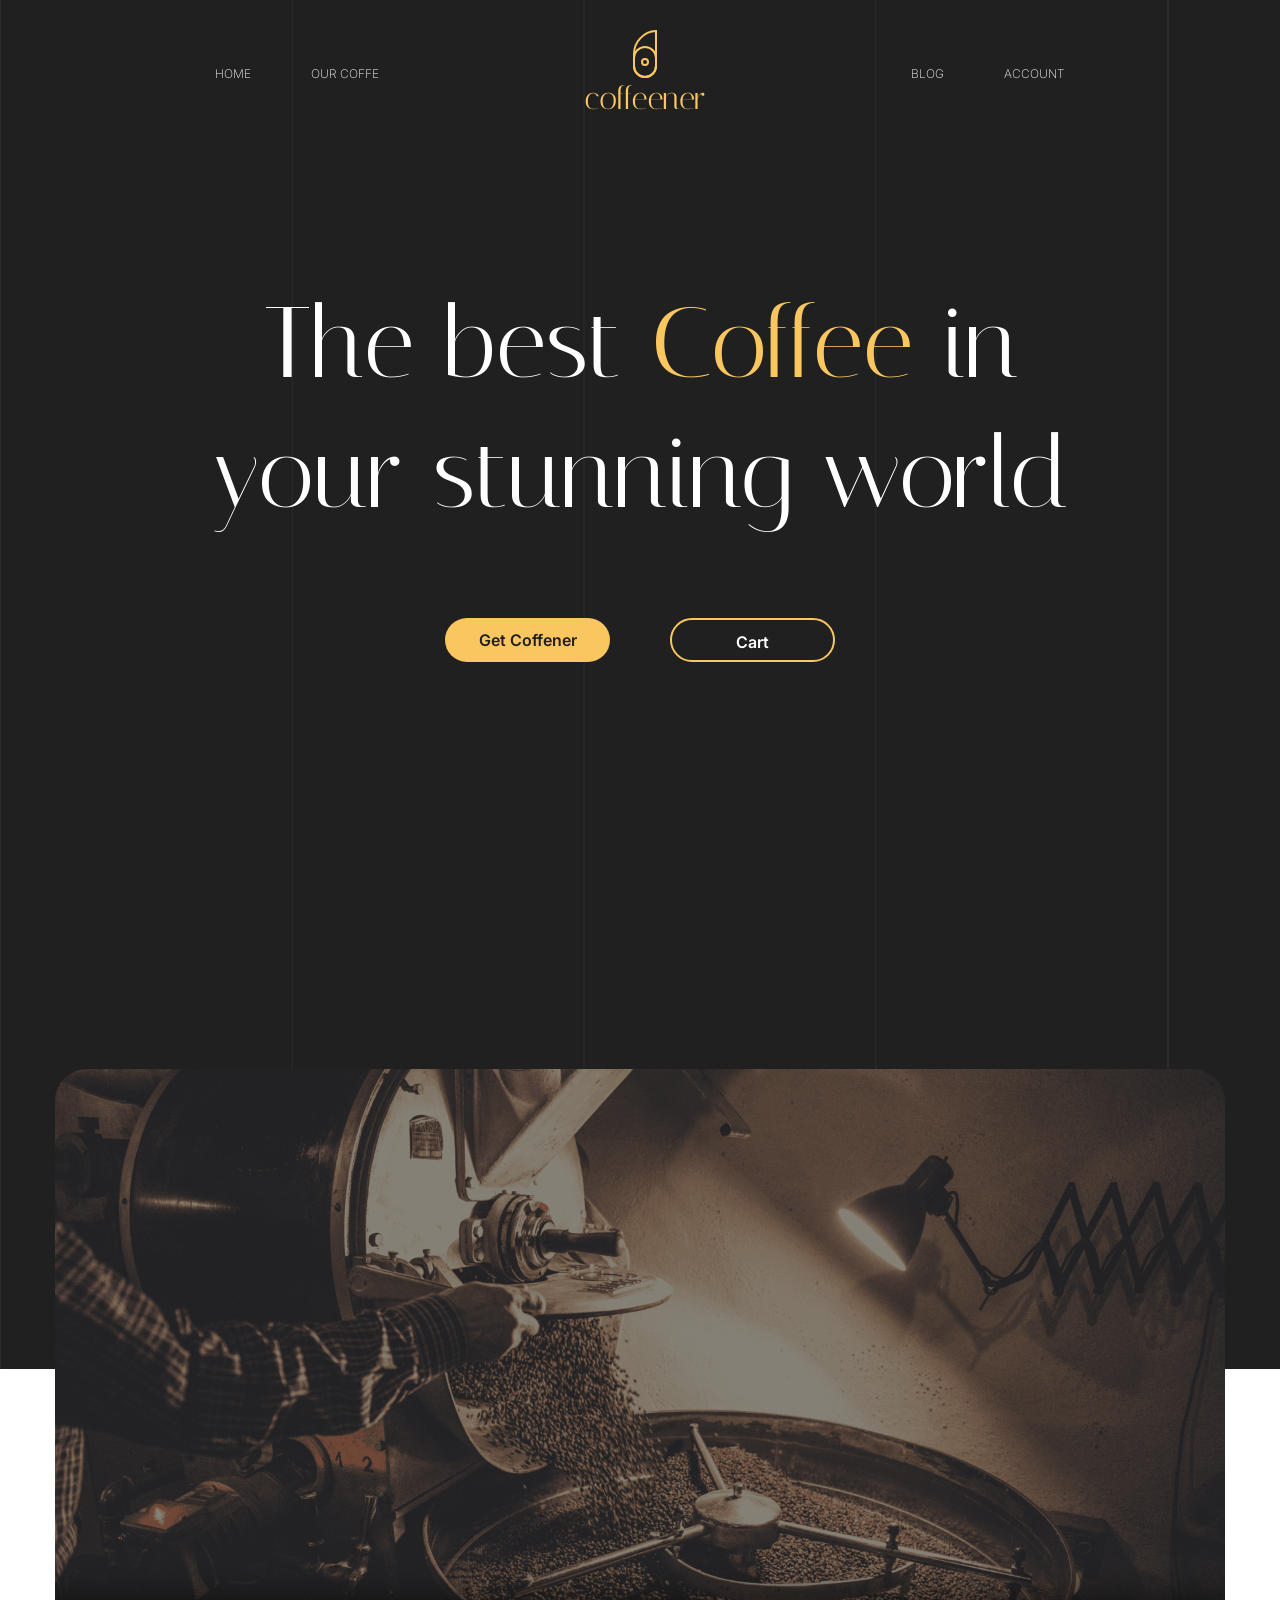
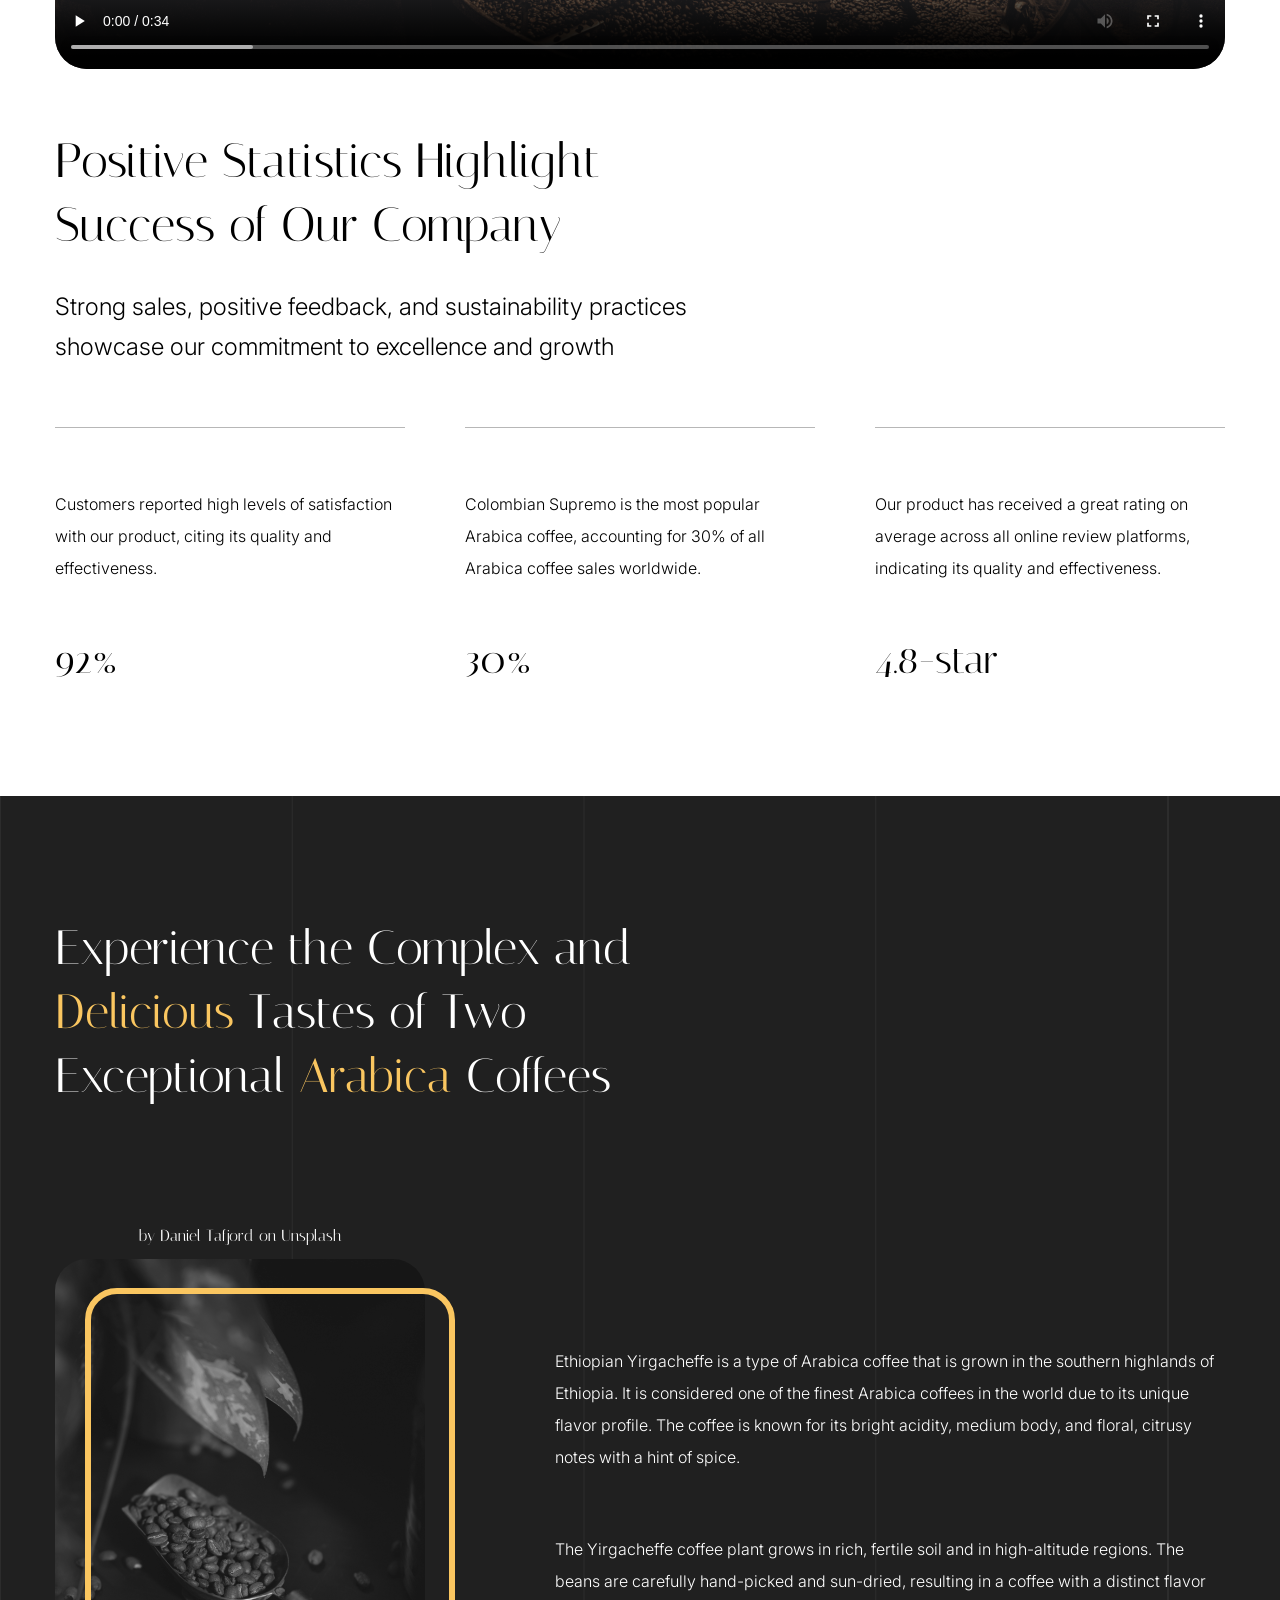
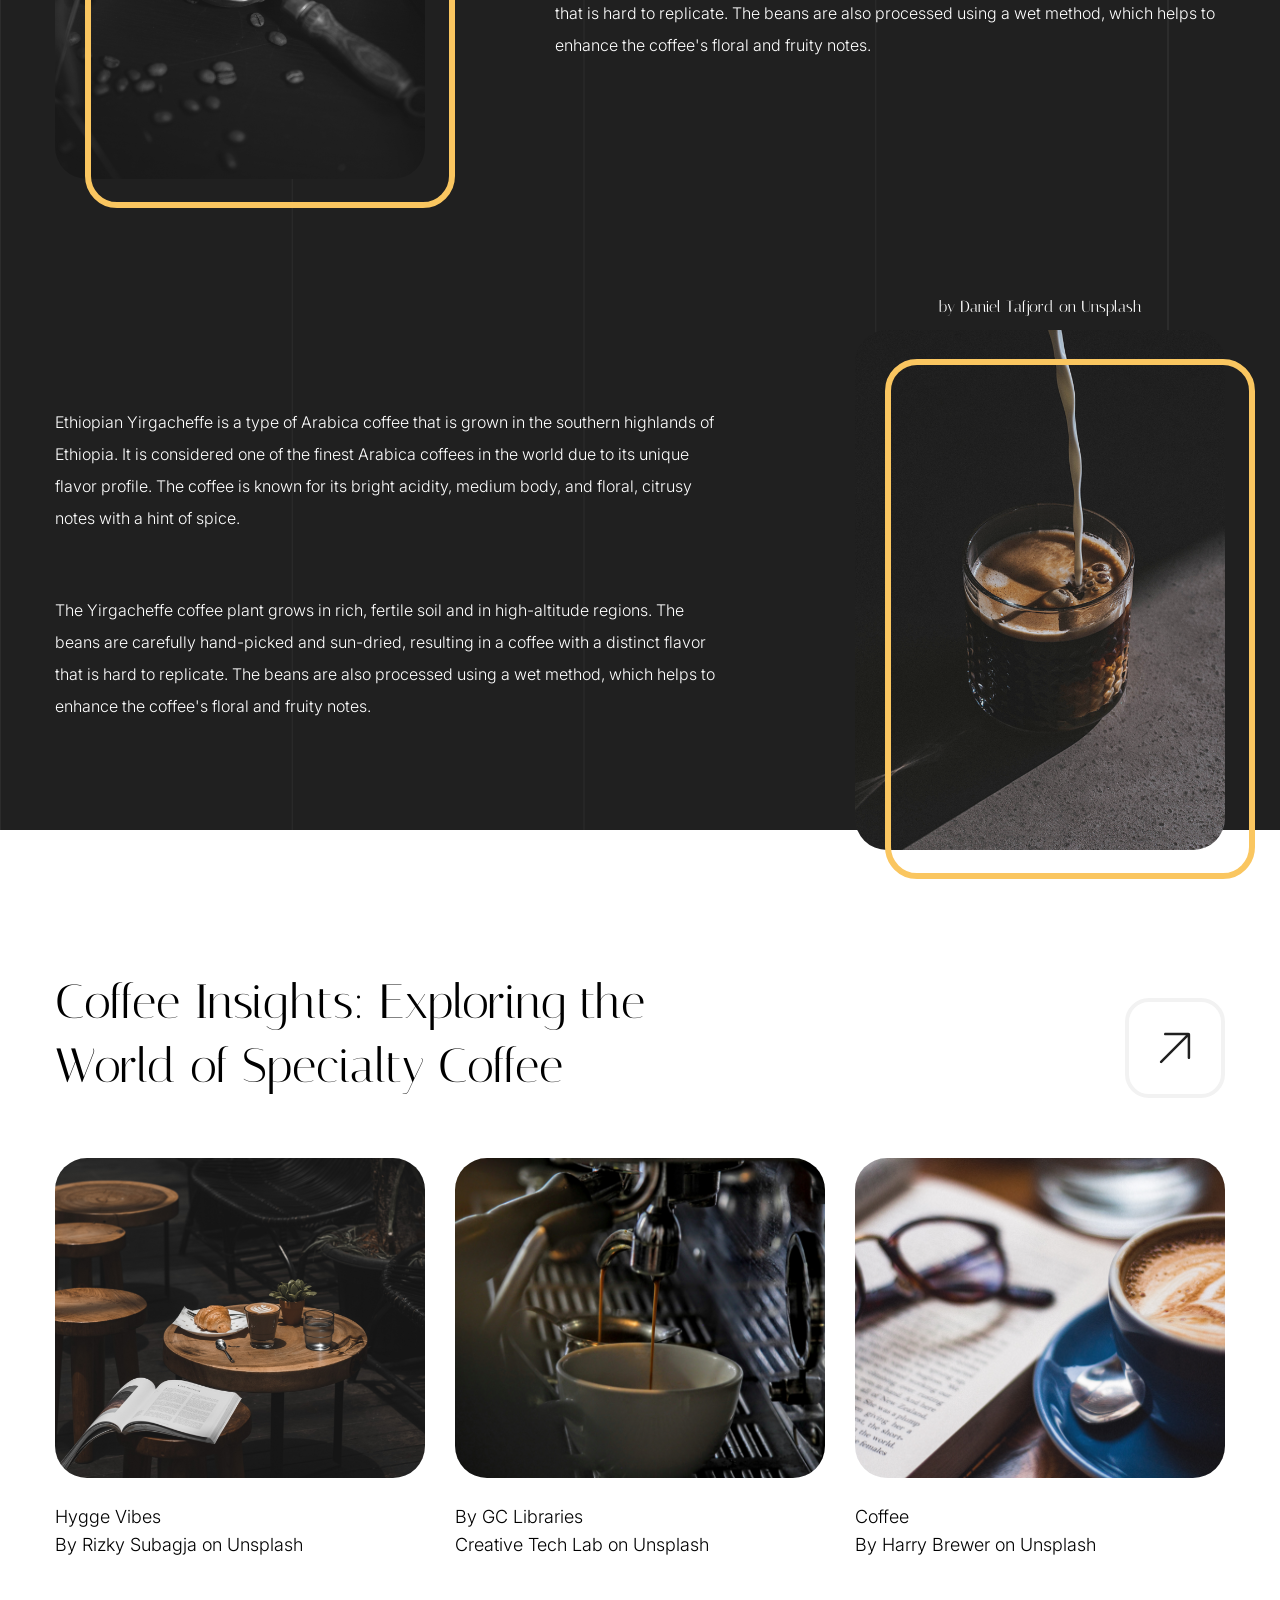
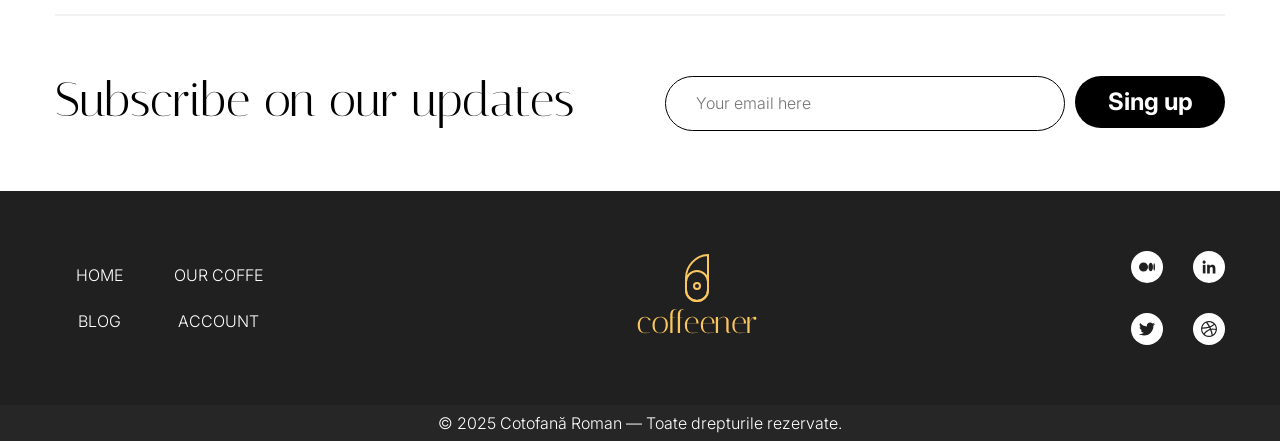
<file: project/frontend/index.html>
<!DOCTYPE html>
<html lang="en">
  <head>
    <meta charset="UTF-8" />
    <meta name="viewport" content="width=device-width, initial-scale=1.0" />
    <link rel="icon" type="image/svg+xml" href="assets/img/logo-icon.svg" />

    <!-- css links -->
    <link rel="stylesheet" href="assets/css/style.css" />

    <!-- js links -->
    <script src="assets/js/burger.js" defer></script>

    <!-- italiana font -->
    <link rel="preconnect" href="https://fonts.googleapis.com" />
    <link rel="preconnect" href="https://fonts.gstatic.com" crossorigin />
    <link href="https://fonts.googleapis.com/css2?family=Italiana&display=swap" rel="stylesheet" />

    <!-- inter font -->

    <link rel="preconnect" href="https://fonts.googleapis.com" />
    <link rel="preconnect" href="https://fonts.gstatic.com" crossorigin />
    <link href="https://fonts.googleapis.com/css2?family=Inter:ital,opsz,wght@0,14..32,100..900;1,14..32,100..900&display=swap" rel="stylesheet" />

    <title>Coffener</title>
  </head>
  <body>
    <header class="header">
      <div class="header__container">
        <nav class="header__navigation">
          <div class="header__navigation-section">
            <a href="#" class="header__navigation-link">HOME</a>
            <a href="#" class="header__navigation-link">OUR COFFE </a>
          </div>
          <img src="assets/img/logo.svg" alt="" class="header__logo" />
          <div class="header__navigation-section">
            <a href="#" class="header__navigation-link">BLOG</a>
            <a href="#" class="header__navigation-link">ACCOUNT</a>
          </div>
        </nav>

        <!-- Mobile Menu -->
        <div class="header__hamburger" id="hamburger">
          <span></span>
          <span></span>
          <span></span>
        </div>

        <!-- Mobile Menu -->
        <div class="header__mobile-menu" id="mobileMenu">
          <a href="#" class="header__mobile-link">HOME</a>
          <a href="#" class="header__mobile-link">OUR COFFE</a>
          <a href="#" class="header__mobile-link">BLOG</a>
          <a href="#" class="header__mobile-link">ACCOUNT</a>
        </div>

        <!-- Overlay -->
        <div class="header__overlay" id="overlay"></div>
      </div>
    </header>

    <!-- main -->

    <main class="main">
      <div class="main__container">
        <section class="main__hero">
          <div class="main__hero-container">
            <h1 class="main__hero-title">The best <span>Coffee</span> in your stunning world</h1>
            <div class="main__hero-buttons">
              <a href="#" class="main__hero-button main__hero-button--primary">Get Coffener</a>
              <a href="#" class="main__hero-button main__hero-button--secondary">Cart</a>
            </div>
            <video class="main__hero-video" controls width="100%" poster="assets/img/video.png">
              <source class="main__hero-source" src="assets/video/videoplayback.mp4" type="video/mp4" />
            </video>
          </div>
        </section>

        <!-- statistics -->

        <section class="main__statistics">
          <div class="main__statistics-container">
            <div class="main__statistics-about">
              <h3 class="main__statistics-title">Positive Statistics Highlight Success of Our Company</h3>
              <p class="main__statistics-text">
                Strong sales, positive feedback, and sustainability practices showcase our commitment to excellence and growth
              </p>
              <div class="main__statistics-items">
                <div class="main__statistics-item">
                  <p class="main__statistics-info">
                    Customers reported high levels of satisfaction with our product, citing its quality and effectiveness.
                  </p>
                  <span class="main__statistics-percent">92%</span>
                </div>

                <div class="main__statistics-item">
                  <p class="main__statistics-info">
                    Colombian Supremo is the most popular Arabica coffee, accounting for 30% of all Arabica coffee sales worldwide.
                  </p>
                  <span class="main__statistics-percent">30%</span>
                </div>

                <div class="main__statistics-item">
                  <p class="main__statistics-info">
                    Our product has received a great rating on average across all online review platforms, indicating its quality and effectiveness.
                  </p>
                  <span class="main__statistics-percent">4.8-star</span>
                </div>
              </div>
            </div>
          </div>
        </section>

        <!-- experience -->

        <article class="main__experience">
          <div class="main__experience-container">
            <h2 class="main__experience-title">
              Experience the Complex and <span>Delicious</span> Tastes of Two Exceptional <span>Arabica</span> Coffees
            </h2>

            <div class="main__experience-block">
              <div class="main__experience-section main__experience-section--primary">
                <p class="main__experience-author--small">by Daniel Tafjord on Unsplash</p>

                <div class="main__experience-card">
                  <div class="main__experience--border"></div>
                  <p class="main__experience-author main__experience-author--big">by Daniel Tafjord on Unsplash</p>
                  <img src="assets/img/image.svg" class="main__experience-image" />
                </div>

                <div class="main__experience-text main__experience-text--primary">
                  <p class="main__experience-paragraph">
                    Ethiopian Yirgacheffe is a type of Arabica coffee that is grown in the southern highlands of Ethiopia. It is considered one of the
                    finest Arabica coffees in the world due to its unique flavor profile. The coffee is known for its bright acidity, medium body, and
                    floral, citrusy notes with a hint of spice.
                  </p>
                  <p class="main__experience-paragraph">
                    The Yirgacheffe coffee plant grows in rich, fertile soil and in high-altitude regions. The beans are carefully hand-picked and
                    sun-dried, resulting in a coffee with a distinct flavor that is hard to replicate. The beans are also processed using a wet
                    method, which helps to enhance the coffee's floral and fruity notes.
                  </p>
                </div>
              </div>
            </div>

            <div class="main__experience-section main__experience-section--secondary">
              <p class="main__experience-author--small">by Daniel Tafjord on Unsplash</p>

              <div class="main__experience-text main__experience-text--secondary">
                <p class="main__experience-paragraph">
                  Ethiopian Yirgacheffe is a type of Arabica coffee that is grown in the southern highlands of Ethiopia. It is considered one of the
                  finest Arabica coffees in the world due to its unique flavor profile. The coffee is known for its bright acidity, medium body, and
                  floral, citrusy notes with a hint of spice.
                </p>
                <p class="main__experience-paragraph">
                  The Yirgacheffe coffee plant grows in rich, fertile soil and in high-altitude regions. The beans are carefully hand-picked and
                  sun-dried, resulting in a coffee with a distinct flavor that is hard to replicate. The beans are also processed using a wet method,
                  which helps to enhance the coffee's floral and fruity notes.
                </p>
              </div>

              <div class="main__experience-card">
                <div class="main__experience--border"></div>
                <p class="main__experience-author main__experience-author--big">by Daniel Tafjord on Unsplash</p>
                <img src="assets/img/img.svg" class="main__experience-image main__experience-image--out" />
              </div>
            </div>
          </div>
        </article>

        <!-- blog -->

        <article class="main__blog">
          <div class="main__blog-container">
            <div class="main__blog-section">
              <h2 class="main__blog-title">Coffee Insights: Exploring the World of Specialty Coffee</h2>
              <a href="#" class="main__blog-link"> <img src="assets/img/up-right-arrow.svg" class="main__blog-image-arrow" /></a>
            </div>

            <div class="main__blog-card">
              <div class="main__blog-item">
                <img src="assets/img/blog img.svg" class="blog__item-image" />
                <p class="blog__item-title">Hygge Vibes</p>
                <p class="blog__item-text">By Rizky Subagja on Unsplash</p>
              </div>

              <div class="main__blog-item">
                <img src="assets/img/blog img2.svg" class="blog__item-image" />
                <p class="blog__item-title">By GC Libraries</p>
                <p class="blog__item-text">Creative Tech Lab on Unsplash</p>
              </div>

              <div class="main__blog-item">
                <img src="assets/img/blog img3.svg" class="blog__item-image" />
                <p class="blog__item-title">Coffee</p>
                <p class="blog__item-text">By Harry Brewer on Unsplash</p>
              </div>
            </div>
          </div>
        </article>

        <article class="main__subscribe">
          <div class="msin__subscribe-container">
            <div class="main__subscribe-section">
              <h2 class="main__subscribe-title">Subscribe on our updates</h2>
              <form action="" class="main__subscribe-form">
                <input type="text" id="email" name="email" placeholder="Your email here" class="main__subscribe__input" />
                <button class="main__subscribe-button">Sing up</button>
              </form>
            </div>
          </div>
        </article>
      </div>
    </main>

    <footer class="footer">
      <div class="footer__container">
        <div class="footer__content">
          <div class="footer__navigation-section">
            <a href="#" class="footer__navigation-link">HOME</a>
            <a href="#" class="footer__navigation-link">OUR COFFE </a>
            <a href="#" class="footer__navigation-link">BLOG</a>
            <a href="#" class="footer__navigation-link">ACCOUNT</a>
          </div>
          <img src="assets/img/logo.svg" alt="" class="footer__logo" />
          <div class="footer__socials">
            <a href="" class="footer__socials-link"><img src="assets/img/footer/01.svg" class="footer__socials-image" /></a>
            <a href="" class="footer__socials-link"><img src="assets/img/footer/02.svg" class="footer__socials-image" /></a>
            <a href="" class="footer__socials-link"><img src="assets/img/footer/03.svg" class="footer__socials-image" /></a>
            <a href="" class="footer__socials-link"><img src="assets/img/footer/04.svg" class="footer__socials-image" /></a>
          </div>
        </div>
        <div class="footer__content--second">
          <img src="assets/img/logo.svg" alt="" class="footer__logo" />
          <div class="footer__navigation-section">
            <a href="#" class="footer__navigation-link">HOME</a>
            <a href="#" class="footer__navigation-link">OUR COFFE </a>
            <a href="#" class="footer__navigation-link">BLOG</a>
            <a href="#" class="footer__navigation-link">ACCOUNT</a>
          </div>
          <div class="footer__socials">
            <a href="" class="footer__socials-link"><img src="assets/img/footer/01.svg" class="footer__socials-image" /></a>
            <a href="" class="footer__socials-link"><img src="assets/img/footer/02.svg" class="footer__socials-image" /></a>
            <a href="" class="footer__socials-link"><img src="assets/img/footer/03.svg" class="footer__socials-image" /></a>
            <a href="" class="footer__socials-link"><img src="assets/img/footer/04.svg" class="footer__socials-image" /></a>
          </div>
        </div>
      </div>
        <p class="footer__coop">© 2025 Cotofană Roman — Toate drepturile rezervate.</p>
    </footer>
  </body>
</html>
</file>
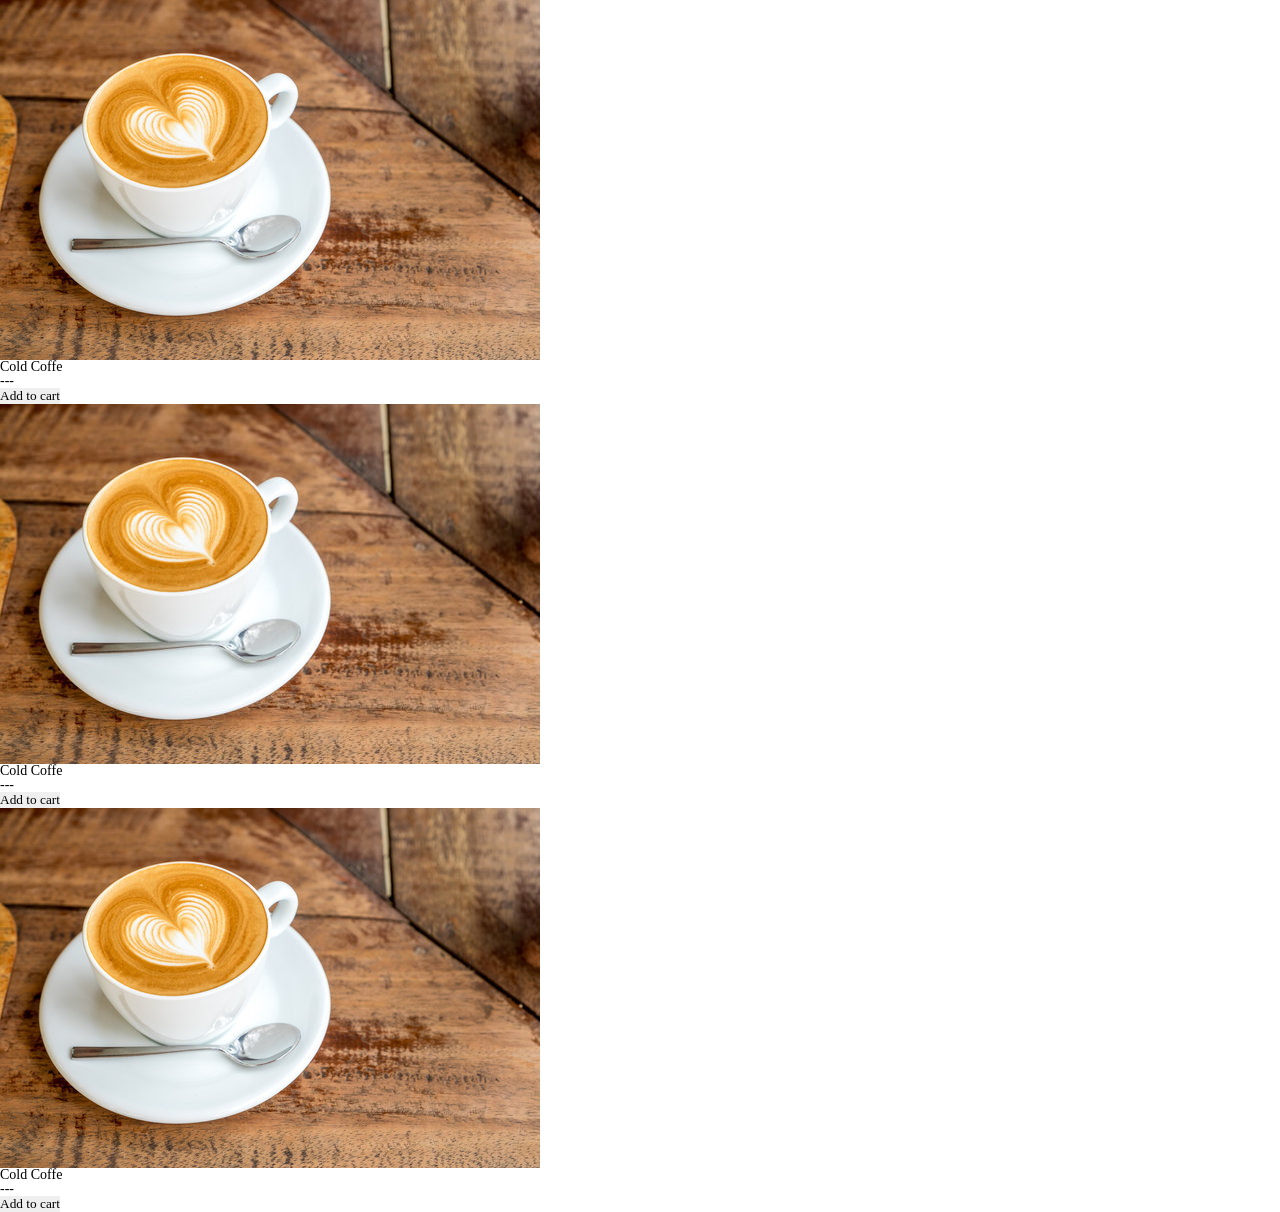
<file: project/frontend/pages/products.html>
<!DOCTYPE html>
<html lang="en">
  <head>
    <meta charset="UTF-8" />
    <meta name="viewport" content="width=device-width, initial-scale=1.0" />
    <link rel="icon" type="image/svg+xml" href="assets/img/logo-icon.svg" />

    <!-- css links -->
    <link rel="stylesheet" href="../assets/css/products.css" />

    <!-- js links -->

    <!-- italiana font -->
    <link rel="preconnect" href="https://fonts.googleapis.com" />
    <link rel="preconnect" href="https://fonts.gstatic.com" crossorigin />
    <link href="https://fonts.googleapis.com/css2?family=Italiana&display=swap" rel="stylesheet" />

    <!-- inter font -->

    <link rel="preconnect" href="https://fonts.googleapis.com" />
    <link rel="preconnect" href="https://fonts.gstatic.com" crossorigin />
    <link href="https://fonts.googleapis.com/css2?family=Inter:ital,opsz,wght@0,14..32,100..900;1,14..32,100..900&display=swap" rel="stylesheet" />

    <title>Coffener</title>
  </head>
  <body>
    <main class="main">
      <div class="main__container">
        <div class="main__categories">
          <!-- Categorie 1 -->
          <section class="main__category main__category--cold-coffee">
            <div class="main__card">
              <div class="main__card-content">
                <img src="../assets/img/products/360_F_116619399_YA611bKNOW35ffK0OiyuaOcjAgXgKBui.jpg" alt="" class="main__card-image" />
                <div class="main__card-info">
                  <h4 class="main__card-title">Cold Coffe</h4>
                  <p class="main__card-price">---</p>
                  <button class="main__card-cart">Add to cart</button>
                </div>
              </div>
            </div>

            <div class="main__card">
              <div class="main__card-content">
                <img src="../assets/img/products/360_F_116619399_YA611bKNOW35ffK0OiyuaOcjAgXgKBui.jpg" alt="" class="main__card-image" />
                <div class="main__card-info">
                  <h4 class="main__card-title">Cold Coffe</h4>
                  <p class="main__card-price">---</p>
                  <button class="main__card-cart">Add to cart</button>
                </div>
              </div>
            </div>

            <div class="main__card">
              <div class="main__card-content">
                <img src="../assets/img/products/360_F_116619399_YA611bKNOW35ffK0OiyuaOcjAgXgKBui.jpg" alt="" class="main__card-image" />
                <div class="main__card-info">
                  <h4 class="main__card-title">Cold Coffe</h4>
                  <p class="main__card-price">---</p>
                  <button class="main__card-cart">Add to cart</button>
                </div>
              </div>
            </div>
          </section>
        </div>
      </div>
    </main>
  </body>
</html>
</file>
<file: project/frontend/assets/css/style.css>
*{padding: 0;margin: 0;border: 0;}
*,*:before,*:after{-moz-box-sizing: border-box;-webkit-box-sizing: border-box;box-sizing: border-box;}
:focus,:active{outline: none;}
a:focus,a:active{outline: none;}
nav,footer,header,aside{display: block;}
html,body{height:100%;width:100%;font-size:100%;line-height:1;font-size:14px;-ms-text-size-adjust:100%;-moz-text-size-adjust:100%;-webkit-text-size-adjust:100%;}
input,button,textarea{font-family:inherit;}
input::-ms-clear{display: none;}
button{cursor: pointer;}
button::-moz-focus-inner{padding:0;border:0;}
a,a:visited{text-decoration: none;}
a:hover{text-decoration: none;}
ul li{list-style: none;}
img{vertical-align: top;}
h1,h2,h3,h4,h5,h6{font-size:inherit;font-weight: inherit;}
/*--------------------*/


  /* 
    font-family: "Inter", sans-serif;
    font-optical-sizing: auto;
    font-weight: ;
    font-style: normal; 
  */


  /*
    font-family: "Italiana", sans-serif;
    font-weight: 400;
    font-style: normal; 
   */


.header {
     background-color: #202020;
    background-image: url(../img/lines-bg.png);


    font-family: "Inter", sans-serif;
    font-optical-sizing: auto;
    font-weight: 200;
    font-style: normal; 
    font-size: 12px;

}
.header__container {
    padding-top: 30px;
    max-width: 1170px;
    margin: 0 auto;
    display: flex;
    flex-direction: column;
    align-items: center;
    justify-content: center;
    text-align: center;
    
}
.header__navigation {
    display: flex;
    align-items: center;
}
.header__navigation-section {
    display: flex;
    gap: 60px;
}
.header__navigation-link {
    display: flex;
    gap: 60px;
    color: #fff;
}
.header__logo {
margin: 0 205px;
}


/* hamburger meniu */

/* Hamburger Menu Styles */
.header__hamburger {
    display: none;
    flex-direction: column;
    justify-content: center;
    cursor: pointer;
    padding: 15px;
    margin-left: auto;
    width: 50px;
    height: 50px;
    border: 1px solid rgba(255, 255, 255, 0.3);
    border-radius: 5px;
    transition: all 0.3s ease;
}

.header__hamburger:hover {
    background-color: rgba(255, 255, 255, 0.1);
}

.header__hamburger span {
    width: 20px;
    height: 2px;
    background-color: #fff;
    margin: 2px 0;
    transition: all 0.3s ease;
    border-radius: 2px;
    display: block;
}

/* Hamburger Animation */
.header__hamburger.active span:nth-child(1) {
    transform: rotate(45deg) translate(5px, 5px);
}

.header__hamburger.active span:nth-child(2) {
    opacity: 0;
}

.header__hamburger.active span:nth-child(3) {
    transform: rotate(-45deg) translate(7px, -6px);
}

/* Mobile Menu */

.header__hamburger {
    display: none;
    flex-direction: column;
    justify-content: center;
    cursor: pointer;
    padding: 15px;
    margin-left: auto;
    width: 50px;
    height: 50px;
    border: 1px solid rgba(255, 255, 255, 0.3);
    border-radius: 5px;
    transition: all 0.3s ease;
}

.header__hamburger:hover {
    background-color: rgba(255, 255, 255, 0.1);
}

.header__hamburger span {
    
    width: 20px;
    height: 2px;
    background-color: #fff;
    margin: 2px 0;
    transition: all 0.3s ease;
    border-radius: 2px;
    display: block;
}

/* Hamburger Animation */
.header__hamburger.active span:nth-child(1) {
    transform: rotate(45deg) translate(5px, 5px);
}

.header__hamburger.active span:nth-child(2) {
    opacity: 0;
}

.header__hamburger.active span:nth-child(3) {
    transform: rotate(-45deg) translate(7px, -6px);
}

/* Mobile Menu */
.header__mobile-menu {
    position: fixed;
    top: 0;
    right: -100%;
    width: 280px;
    height: 100vh;
    background-color: #202020;
    transition: right 0.3s ease;
    padding: 80px 30px 30px;
    z-index: 999;
    display: flex;
    flex-direction: column;
    gap: 30px;
}

.header__mobile-menu.active {
    right: 0;
}

.header__mobile-link {
    color: #fff;
    font-family: "Inter", sans-serif;
    font-weight: 200;
    font-size: 16px;
    padding: 15px 0;
    border-bottom: 1px solid rgba(255, 255, 255, 0.1);
    transition: all 0.3s ease;
}

.header__mobile-link:hover {
    color: #ccc;
    padding-left: 10px;
}

/* Overlay */
.header__overlay {
    position: fixed;
    top: 0;
    left: 0;
    width: 100%;
    height: 100%;
    background-color: rgba(0, 0, 0, 0.5);
    opacity: 0;
    visibility: hidden;
    transition: all 0.3s ease;
    z-index: 998;
}

.header__overlay.active {
    opacity: 1;
    visibility: visible;
}



/* main  */

.main {

}
.main__container {
        
}
.main__hero {
     background-color: #202020;
    background-image: url(../img/lines-bg.png);
    }
.main__hero-container {
    padding-top: 160px;
    max-width: 1170px;
    margin: 0 auto;
    display: flex;
    flex-direction: column;
    align-items: center;
    justify-content: center;
    text-align: center;
}
.main__hero-title {
    color: #fff;
    max-width: 970px;
    font-family: "Italiana", sans-serif;
    font-weight: 400;
    font-style: normal; 
    font-size: 100px;
    line-height: 130px;
    text-align: center;
}
.main__hero-title span {
    color: #fac660;
}

.main__hero-buttons {
    margin-top: 80px;
    display: flex;
    gap: 60px;
    align-items: center;
    justify-content: center;
}
.main__hero-button {
    font-family: "Inter", sans-serif;
    font-optical-sizing: auto;
    font-weight: 600;
    font-style: normal; 
    display: inline-block;
    width: 165px;
    height: 44px;
    border-radius: 32px;
    text-align: center;
    line-height: 44px;
    font-size: 16px;
}
.main__hero-button--primary {
    background-color: #fac660;
    color: #202020;
}
.main__hero-button--secondary {
    color: #fff;
    border: 2px solid #fac660;
}
.main__hero-video{
    display: flex;
    align-items: center;
    margin-top: 8.33vw;
    max-width: 1170px;
    max-height: 600px;
    border-radius: 32px;
    transform: translateY(50%);
    position: relative;
    z-index: 10;
    margin-right: 70px;
    margin-left: 70px;
    
}
video.main__hero-video {
  object-fit: cover; 
}
.main__video-source {
    
}

/* statistics */

.main__statistics {
}
.main__statistics-container {
    margin-top: 360px;
    margin-bottom: 60px;
}
.main__statistics-about {
    max-width: 1170px;
    margin: 0 auto;
}
.main__statistics-title {
    font-family: "Italiana", sans-serif;
    font-weight: 400;
    font-style: normal; 
    line-height: 64px;
    font-size: 48px;
    max-width: 670px;
    height: auto;
}
.main__statistics-text {
    font-family: "Inter", sans-serif;
    font-optical-sizing: auto;
    font-weight: 300;
    font-style: normal;
    font-size: 24px;
    line-height: 40px; 
    max-width: 730px;
    height: auto;
    margin-top: 30px;
}
.main__statistics-items {
    display: grid;
    grid-template-columns: repeat(3, 1fr);
    gap: 60px;
    margin-top: 60px;
    font-family: "Inter", sans-serif;
    font-optical-sizing: auto;
    font-weight: 300;
    font-style: normal;
    line-height: 32px;
    height: auto;
}
.main__statistics-item {
    padding: 60px 0 60px 0;
    border-top: 1px solid #b7b7b7;
    max-width: 350px;
    display: flex;
    flex-direction: column;
    gap: 60px;
    font-size: 16px;
}
.main__statistics-info {
}
.main__statistics-percent {
    font-family: "Italiana", sans-serif;
    font-weight: 400;
    font-style: normal; 
    font-size: 40px;
}


    /*experience  */

.main__experience {
    background-color: #202020;
    background-image: url(../img/lines-bg.png);
}
.main__experience-container {
    max-width: 1170px;
    height: auto;
    margin: 0 auto;
    padding-top: 120px;
}
.main__experience-title {
    font-size: 48px;
    line-height: 64px;
    font-family: "Italiana", sans-serif;
    font-weight: 400;
    font-style: normal;
    max-width: 670px;
    height: auto;
    color: #fff;
}
.main__experience-title span{
    color: #fac660;
}


.main__experience-block {
}
.main__experience-section {
    display: flex;
    align-items: center;
    gap: 130px;
}
.main__experience-section--primary {

    margin-top: 120px;
}

.main__experience-section--secondary {
    margin-top: 120px;
}


.main__experience-card {
    max-width: 400px;
    height: auto;
    position: relative; 
    display: inline-block;
}
.main__experience-author {
    font-size: 16px;
    color: #fff;
    font-family: "Italiana", sans-serif;
    font-weight: 400;
    font-style: normal; 
    text-align: center;
    margin-bottom: 15px;
}
.main__experience--border {
    position: absolute;
    top: 60px;   
    left: 30px; 
    width: 370px; 
    height: 520px;
    border: 6px solid #fac660; 
    border-radius: 32px;
    pointer-events: none; 
    z-index: 1;
}
.main__experience-image {
    display: block;
    position: relative;
}

.main__experience-text {
    display: flex;
    flex-direction: column;
    gap: 60px;
    font-family: "Inter", sans-serif;
    font-optical-sizing: auto;
    font-weight: 300;
    font-style: normal; 
    font-size: 16px;
    line-height: 32px;
    color: #fff;
}

.main__experience-image--out {
    margin-bottom: -20px;
}
.main__experience-author--small {
    display: none;
}


    /* blog */


.main__blog {
}
.main__blog-container {
    max-width: 1170px;
    margin: 0 auto;
    margin-top: 140px;
}
.main__blog-section {
    display: flex;
    justify-content: space-between;
    align-items: self-end;

}
.main__blog-title {
    font-size: 48px;
    line-height: 64px;
    font-family: "Italiana", sans-serif;
    font-weight: 400;
    font-style: normal;
    max-width:670px; 
}
.main__blog-link {
    border: 4px solid #f2f2f2;
    border-radius: 24px;
    width: 100px;
    height: 100px;
    display: flex;
    align-items: center;
    justify-content: center;    
}

.main__blog-card {
    margin-top: 60px;  
    display: grid;
    grid-template-columns: repeat(3, 1fr);
    gap: 30px;
    flex-wrap: wrap;
}
.main__blog-item {
    font-family: "Inter", sans-serif;
    font-optical-sizing: auto;
    font-weight: 300;
    font-style: normal; 
    font-size: 18px;
}
.blog__item-image {
    width: 100%; 
max-width: 100%; 
}
.blog__item-title {
    margin-top: 30px;
}
.blog__item-text {
    margin-top: 10px;
}


    /* subscribe */

    .main__subscribe {
}
.msin__subscribe-container {
    max-width: 1170px;
    margin: 0 auto;
    margin-top: 60px;
    padding-bottom: 60px;
    border-top: 2px solid #f2f2f2;
}
.main__subscribe-section {
    margin-top: 60px;
    display: flex;
    justify-content: space-between;
}
.main__subscribe-title {
    font-size: 48px;
    font-family: "Italiana", sans-serif;
    font-weight: 400;
    font-style: normal;
}
.main__subscribe-form {
display: flex;
gap: 10px;
}
.main__subscribe__input {
    font-family: "Inter", sans-serif;
    font-optical-sizing: auto;
    font-weight: 300;
    font-style: normal; 
    font-size: 16px;
    border: 1px solid #000;
    border-radius: 52px;
    width: 400px;
    height: 55px;
    padding-left: 30px;
}
.main__subscribe-button {
    font-family: "Inter", sans-serif;
    font-optical-sizing: auto;
    font-weight: bold;
    font-style: normal; 
    font-size: 24px;
    border-radius: 52px;
    background-color: #000;
    color: #fff;
    width: 150px;
    height: 52px;
}


    /* footer */
    .footer {
    background-color: #202020;
    padding:  60px 0;
    font-family: "Inter", sans-serif;
    font-optical-sizing: auto;
    font-weight: 300;
    font-style: normal; 
    font-size: 16px;

}
.footer__container {

}

.footer__content{
    max-width: 1170px;
    margin: 0 auto;
    display: flex;
    justify-content: space-between;
    align-items: center;
}
.footer__content--second{
    display: none;
}
.footer__navigation-section {
    display: grid;
    grid-template-columns: repeat(2, 1fr);
    gap: 30px;
    text-align: center;
}
.footer__navigation-link {
    color: #fff;
}
.footer__logo {
}
.footer__socials {
    display: grid;
    grid-template-columns: repeat(2, 1fr);
    gap: 30px;
}

.footer__coop {
    background-color: #262626;
    color: #fff;
    padding-top: 10px;
    padding-bottom: 10px;
    text-align: center;
    position: relative;
    top: 60px;
}



    /* meida */

@media(max-width:1230px){


    /* hero */
.main__hero-container {
    max-width: 81.25%;
}

    /* stastistics */
.main__statistics-about {
    max-width: 85.41%;

}

    /* experience */
.main__experience-container {
    max-width: 85.41%;

}

    /* blog */
.main__blog-container {
        max-width: 85.41%;

}

    /* subscribe */
    .msin__subscribe-container {
        max-width: 85.41%;

}

    /* footer */
    .footer__content{
        max-width: 85.41%;
    }

}



@media(max-width: 1056px){
        .main__hero-title{
            font-size: 90px;
        }

        .main__hero-video{
            margin-top: 130px;
        }

        /* subscribe */
.main__subscribe-section{
    display: flex;
    flex-direction: column;
    align-items: center;
}
.main__subscribe-form{
    margin-top: 60px;
}

}

@media(max-width: 950px){
            .main__hero-title{
                font-size: 80px;
                line-height: 100px;
            }

    /* blog */

    .main__blog-container{
        margin-top: 60px;
    }
    .main__blog-title{
        font-size: 40px;
        max-width: 500px;
    }

    /* subscribe */
    
}


@media (max-width: 845px){
    .main__hero-container{
        padding-top: 90px;
    }

    .main__hero-title{
        font-size: 75px;
    }

    .main__experience-image{
        max-width: 246px;
        height: auto;
    }
    .main__experience--border{
        max-width: 246px;
        max-height: 346px;
    }

    .main__hero-button {
        font-size: 14px;
        max-width: 124px;
    }


    .main__hero-video {
    border-radius: 0;
    width: 100vw;
    display: block;
    height: auto;
}


/* blog */
.main__blog-card{
    grid-template-columns: repeat(2, 1fr);
}
.main__blog-item:nth-child(3){
    margin-top: 60px;
}

    /* footer */

    .footer__content{
        display: none;
    }
    .footer__content--second{
        display: flex;
        flex-direction: column;
        align-items: center;
    }
    .footer__navigation-section{
        display: grid;
        grid-template-columns: repeat(4, 1fr);
        gap: 10px;
        margin-top: 30px;
    }
    .footer__socials{
        display: flex;
        gap: 30px;
        margin-top: 30px;
    }
    .footer__logo{

    }

}

@media(max-width:795px){

    .main__hero-title{
        font-size: 67px;
    }
}

@media(max-width:710px){

    .main__hero-title{
        font-size: 60px;
    }
    /* statistic */
    .main__statistics-container{
        margin-top: 260px;
    }
    .main__statistics-title{
        font-size: 40px;
    }
    .main__statistics-items{
        grid-template-columns: repeat(2, 1fr);
    }

    .main__experience-title{
        font-size: 40px;
    }

    .main__experience--border,
    .main__experience-image,
    .main__experience-author--big{
        display: none;
    }
    .main__experience-author--small{
    display: block;
    font-size: 16px;
    color: #fff;
    font-family: "Italiana", sans-serif;
    font-weight: 400;
    font-style: normal; 
    text-align: center;
    margin-bottom: 15px;
    }

    .main__experience-section{
        display: block;
    }

    /* blog */
    .main__blog-title{
        font-size: 40px;
        max-width: 400px;
    }
    .main__blog-link{
        max-width: 85px;
        max-height: 85px;
        border-radius: 20px;
        
    }
    /* subscribe */
    .main__subscribe-title{
        font-size: 40px;
    }
}

@media(max-width:635px){

    .main__hero-title{
        font-size: 53px;
        line-height: 60px;
    }
    .main__blog-section{
        flex-direction: column;
        align-items: start;
    }
    .main__blog-title{
        max-width: none;
        height: auto;
    }
    .main__blog-link{
        margin-top: 60px;
    }

    /* subscribe */
    .main__subscribe__input{
        width: 300px;
        height: 50px;
    }
    .main__subscribe-button{
        width: 140px;
        height: 50px;
    }
    
}

@media(max-width:560px){
    
    .main__hero-title{
        font-size: 48px;
    }
    /* statistic */
    .main__statistics-container{
        margin-top: 200px;
    }
    .main__statistics-about{
        display: flex;
        flex-direction: column;
        align-items: center;
    }
    .main__statistics-items{
        grid-template-columns: repeat(1, 1fr);
    }   
    /* blog */
    
    .main__blog-card{
        grid-template-columns: 1fr;
    }

    /* footer */
    .footer__navigation-section{
        grid-template-columns: repeat(2, 1fr);
        gap: 30px;
    }
}

@media(max-width:455px){

    /* subscribe */
.main__subscribe-form{
    flex-direction: column;
}

    .main__subscribe__input{
        width: 400px;
        height: 50px;
    }
    .main__subscribe-button{
        width: 400px;
        height: 50px;
    }
}

@media(max-width:415px){
    .main__subscribe__input{
        width: 350px;
        height: 50px;
    }
    .main__subscribe-button{
        width: 350px;
        height: 50px;
    }
}


@media(max-width:355px){
    .main__subscribe__input{
        width: 300px;
        height: 50px;
    }
    .main__subscribe-button{
        width: 300px;
        height: 50px;
    }
}





@media (max-width: 925px) {
    
    .header__navigation-section {
        display: none;
    }
    
    .header__logo {
        margin: 0;
        position: relative;
        right: 120px;
    }
    
    .header__hamburger {
        display: flex;
        position: absolute;
        right: 20px;
        top: 50%;
        transform: translateY(-50%);
    }
    
    .header__container {
        background-size: contain;
        padding: 15px 20px;
        position: relative;
        justify-content: flex-start;
    }
    
    .header__navigation {
        justify-content: flex-start;
    }
}
</file>
<file: project/frontend/assets/css/products.css>
*{padding: 0;margin: 0;border: 0;}
*,*:before,*:after{-moz-box-sizing: border-box;-webkit-box-sizing: border-box;box-sizing: border-box;}
:focus,:active{outline: none;}
a:focus,a:active{outline: none;}
nav,footer,header,aside{display: block;}
html,body{height:100%;width:100%;font-size:100%;line-height:1;font-size:14px;-ms-text-size-adjust:100%;-moz-text-size-adjust:100%;-webkit-text-size-adjust:100%;}
input,button,textarea{font-family:inherit;}
input::-ms-clear{display: none;}
button{cursor: pointer;}
button::-moz-focus-inner{padding:0;border:0;}
a,a:visited{text-decoration: none;}
a:hover{text-decoration: none;}
ul li{list-style: none;}
img{vertical-align: top;}
h1,h2,h3,h4,h5,h6{font-size:inherit;font-weight: inherit;}
/*--------------------*/
</file>
